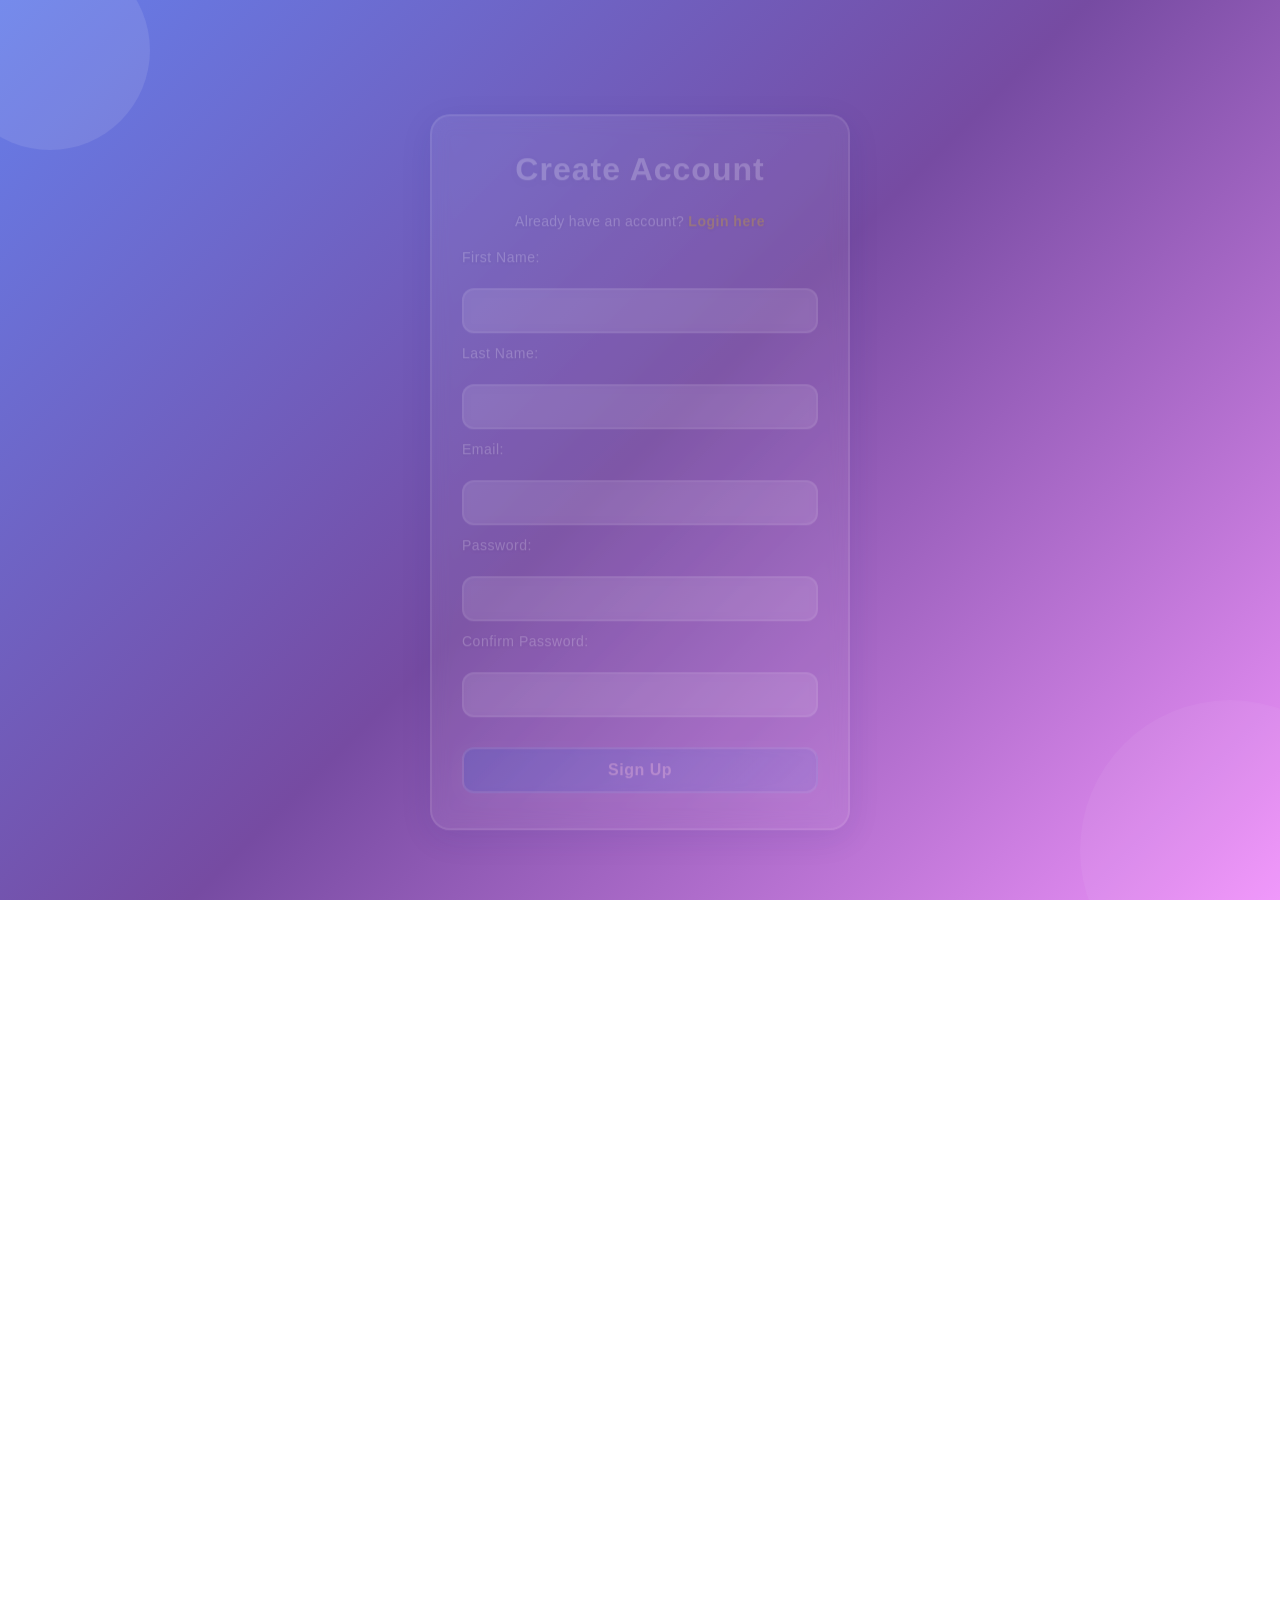
<file: index.html>
<!DOCTYPE html>
<html lang="en">
<head>
    <meta charset="UTF-8">
    <meta name="viewport" content="width=device-width, initial-scale=1.0">
    <title>Redirecting...</title>
    <script>
        window.addEventListener('load', function() {
            window.location.href = 'SRSV/index.html';
        });
    </script>
</head>
<body>
    <p>Redirecting</p>
</body>
</html>
</file>
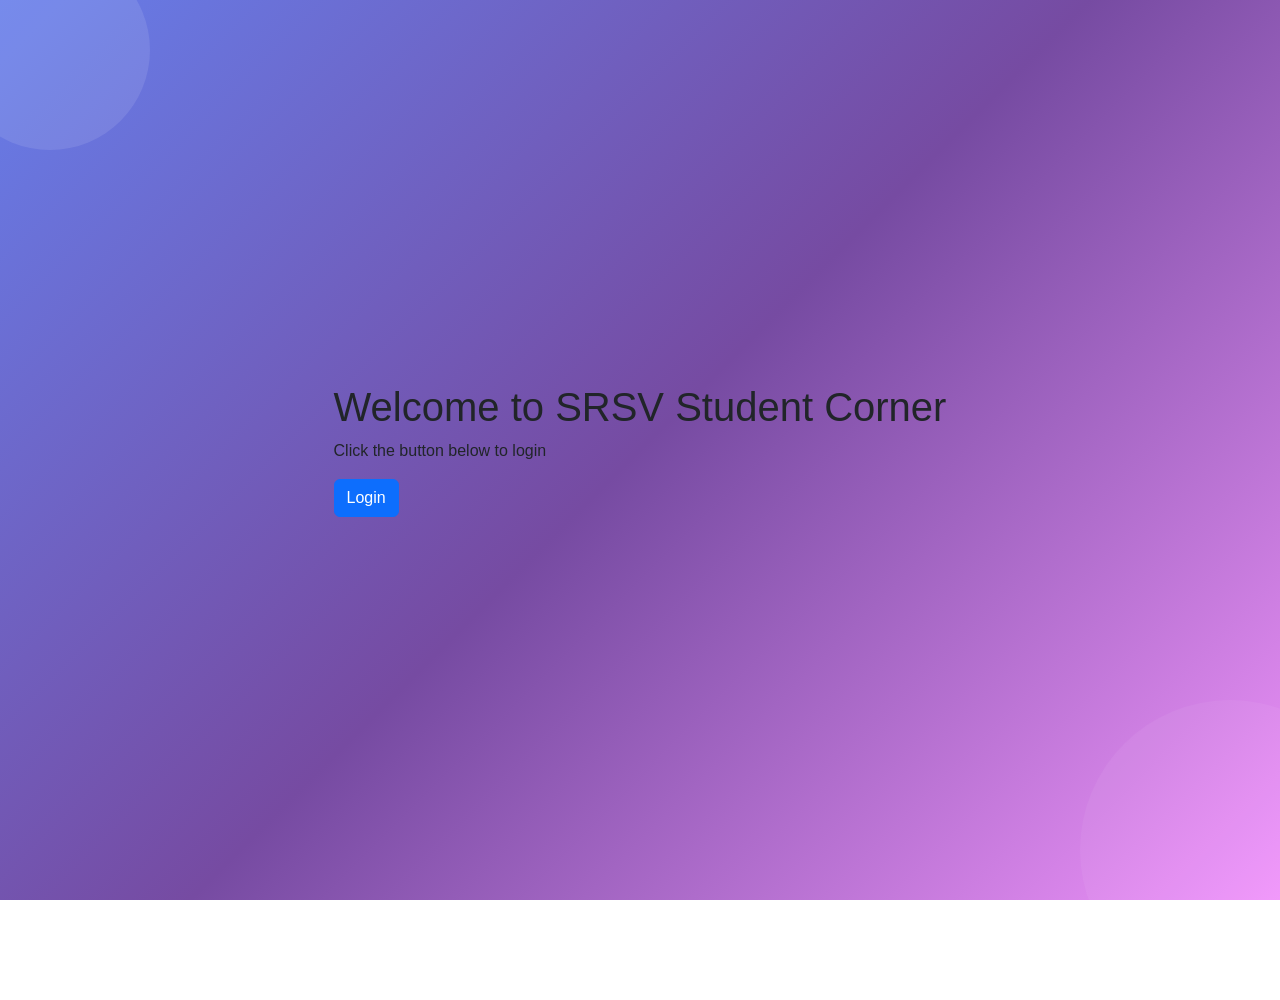
<file: login/index.html>
<!DOCTYPE html>
<html lang="en">
<head>
    <meta charset="UTF-8" />
    <meta name="viewport" content="width=device-width, initial-scale=1.0" />
    <title>SRSV Student Corner</title>
    <link href="https://cdn.jsdelivr.net/npm/bootstrap@5.3.2/dist/css/bootstrap.min.css" rel="stylesheet"
        integrity="sha384-T3c6CoIi6uLrA9TneNEoa7RxnatzjcDSCmG1MXxSR1GAsXEV/Dwwykc2MPK8M2HN" crossorigin="anonymous" />
    <link rel="stylesheet" href="style.css" />
    <link rel="icon" type="logo/x-icon" href="srsv logo.jpeg">
</head>
<body>
   <div id="container">
    <h1>Welcome to SRSV Student Corner</h1>
    <p>Click the button below to login</p>
    <a href="../login/login.html"><button class="btn btn-primary">Login</button></a>
   </div> 
</body>
</html>
</file>
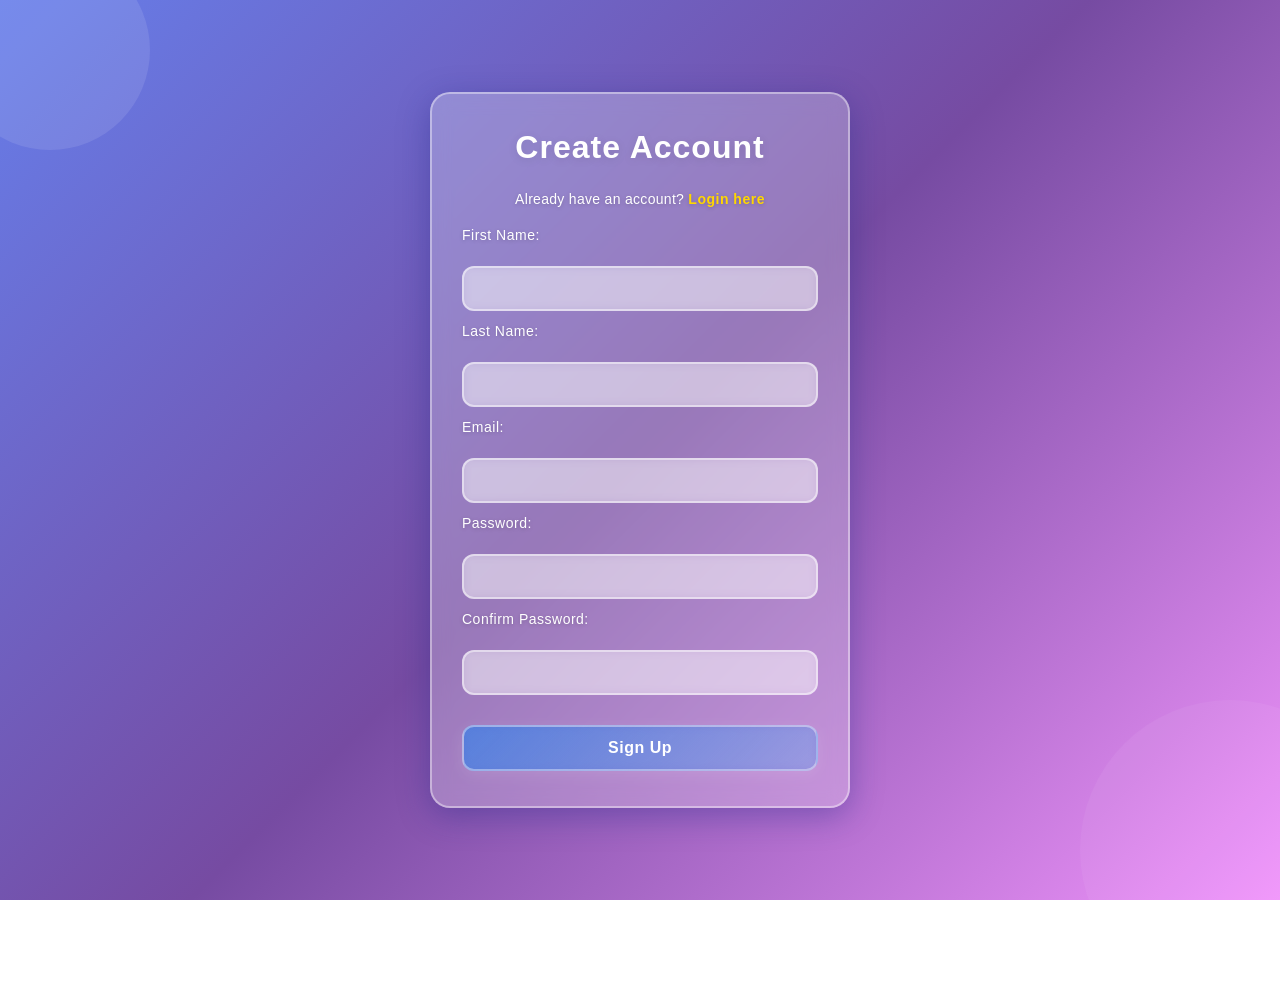
<file: SRSV/index.html>
<!DOCTYPE html>
<html lang="en">

<head>
    <meta charset="UTF-8" />
    <meta name="viewport" content="width=device-width, initial-scale=1.0" />
    <title>SRSV Student Corner</title>
    <link href="https://cdn.jsdelivr.net/npm/bootstrap@5.3.2/dist/css/bootstrap.min.css" rel="stylesheet"
        integrity="sha384-T3c6CoIi6uLrA9TneNEoa7RxnatzjcDSCmG1MXxSR1GAsXEV/Dwwykc2MPK8M2HN" crossorigin="anonymous" />
    <link rel="stylesheet" href="style.css" />
    <link rel="icon" type="logo/x-icon" href="srsv logo.jpeg">
</head>

<body>
    <div id="heading" class="py-4 bg-light shadow-sm text-center">
        <h2 class="fw-bold text-dark m-0">Sree RamKrishna Silpa Vidyapith Student Corner</h2>
    </div>

    <nav class="navbar navbar-expand-lg navbar-dark bg-dark sticky-top shadow">
        <div class="container-fluid">
            <a class="navbar-brand fw-bold" href="#">SRSV</a>
            <button class="navbar-toggler" type="button" data-bs-toggle="collapse"
                data-bs-target="#navbarSupportedContent">
                <span class="navbar-toggler-icon"></span>
            </button>
            <div class="collapse navbar-collapse" id="navbarSupportedContent">
                <ul class="navbar-nav me-auto mb-2 mb-lg-0">
                    <li class="nav-item">
                        <a class="nav-link active" href="#home">Home</a>
                    </li>
                    <li class="nav-item">
                        <a class="nav-link" href="#About">About Us</a>
                    </li>
                    <li class="nav-item dropdown">
                        <a class="nav-link dropdown-toggle" href="#" role="button" data-bs-toggle="dropdown">
                            Class Notes
                        </a>
                        <ul class="dropdown-menu shadow border-0">
                            <li><a class="dropdown-item" href="#PHARMACOLOGY">PHARMACOLOGY</a></li>
                            <li><a class="dropdown-item" href="#BIOCHEMISTRY">BIOCHEMISTRY</a></li>
                            <li><a class="dropdown-item" href="#HOSPITAL">HOSPITAL</a></li>
                        </ul>
                    </li>
                </ul>
            </div>
        </div>
    </nav>

    <div class="container my-5">
        <section id="home" class="custom-card mb-5">
            <div class="card-header-styled">General Notes</div>
            <div class="subject-box shadow-sm">
                <div class="p-4">
                    <p class="lead">Hello readers!</p>
                    <p>
                        Here you can get all the general notes provided by our teachers. These notes are not
                        related to any specific subject but they are important for our studies. I will post
                        every pdf given in our group which contain general notes. I made this website so that
                        everyone can read any study material anywhere without downloading it.
                    </p>
                </div>
                <div class="d-flex flex-wrap gap-2">
                    <button class="modalbtn" onclick="openModal('modal0')">Shedule Wise Definition</button>
                </div>
            </div>
        </section>

        <section id="About" class="custom-card mb-5">
            <div class="card-header-styled">About Us</div>
            <div class="p-4">
                <p class="lead">Hello readers!</p>
                <p>
                    I am <b>Ujjal Debnath</b> a student of second year D.pharm <b>Batch: 2022-2024</b> at
                    SRSV. Welcome to my website and I hope you all enjoy reading the
                    study materials provided by our college. Remember this is a
                    website only for the students here I will post every pdf given in
                    our group which contain study materials (including all the
                    practicals). I made this website so that everyone can read any
                    study material anywhere without downloading it.
                </p>
            </div>
        </section>

        <section id="classnotes" class="custom-card">
            <div class="card-header-styled">Class Notes</div>
            <div class="p-4">
                <p class="mb-4 text-muted">Here you can get all the class notes provided by every teacher.</p>

                <div class="row g-4">
                    <div class="col-12" id="PHARMACOLOGY">
                        <div class="subject-box shadow-sm">
                            <h4 class="mb-3 text-uppercase">Pharmacology</h4>
                            <div class="d-flex flex-wrap gap-2">
                                <button class="modalbtn" onclick="openModal('modal3')">Analgesics, Anti-Pyretics &
                                    Anti-Inflamatory</button>
                                <button class="modalbtn" onclick="openModal('modal4')">Antipsychotic</button>
                                <button class="modalbtn" onclick="openModal('modal5')">Cardiovascular System</button>
                                <button class="modalbtn" onclick="openModal('modal6')">Hypoglycemia
                                    (Anti-Diabetes)</button>
                                <button class="modalbtn" onclick="openModal('modal7')">Sedatives & Hypnotics</button>
                                <button class="modalbtn" onclick="openModal('modal8')">Malaria</button>
                                <button class="modalbtn" onclick="openModal('modal9')">GI Tract</button>
                                <button class="modalbtn" onclick="openModal('modal10')">General Anaesthetics</button>
                                <button class="modalbtn" onclick="openModal('modal11')">Baro Receptor Reflex
                                    System</button>
                                <button class="modalbtn" onclick="openModal('modal12')">Respiratory</button>
                                <button class="modalbtn" onclick="openModal('modal13')">Epilepsy & Anti-Epileptic
                                    Drugs</button>
                                <button class="modalbtn" onclick="openModal('modal14')">Local Anaesthetics</button>
                            </div>
                        </div>
                    </div>

                    <div class="col-12" id="BIOCHEMISTRY">
                        <div class="subject-box shadow-sm">
                            <h4 class="mb-3 text-uppercase">Biochemistry</h4>
                            <div class="d-flex flex-wrap gap-2">
                                <button class="modalbtn" onclick="openModal('modal100')">Protein Lecture</button>
                                <button class="modalbtn" onclick="openModal('modal101')">Lipids Lecture</button>
                            </div>
                        </div>
                    </div>

                    <div class="col-12" id="HOSPITAL">
                        <div class="subject-box shadow-sm">
                            <h4 class="mb-3 text-uppercase">Hospital and Clinical Pharmacy</h4>
                            <div class="d-flex flex-wrap gap-2">
                                <button class="modalbtn" onclick="openModal('modal200')">Cold Chain</button>
                                <button class="modalbtn" onclick="openModal('modal201')">National Quality Assurance
                                    Standards 2020</button>
                            </div>
                        </div>
                    </div>
                </div>
            </div>
        </section>
    </div>

    <div id="modal0" class="modal-overlay">
        <div class="modal-container">
            <div class="modal-header-bar">
                <h5 class="modal-title-text">Shedule Wise Definition</h5>
                <button class="close-x-btn" onclick="closeModal('modal0')">&times;</button>
            </div>
            <div class="modal-body-content">
                <iframe class="responsive-iframe"
                    src="https://drive.google.com/file/d/1dEiz-GZF4Y914vMbcOkjUgqUU5esd9yp/preview"
                    allow="autoplay"></iframe>
            </div>
            <div class="modal-footer-bar">
                <button class="btn-secondary-close" onclick="closeModal('modal0')">Close Viewer</button>
            </div>
        </div>
    </div>

    <div id="modal3" class="modal-overlay">
        <div class="modal-container">
            <div class="modal-header-bar">
                <h5 class="modal-title-text">ANALGESICS, ANTI-PYRETICS & ANTI-INFLAMATORY</h5>
                <button class="close-x-btn" onclick="closeModal('modal3')">&times;</button>
            </div>
            <div class="modal-body-content">
                <iframe class="responsive-iframe"
                    src="https://drive.google.com/file/d/1j7PFAkiIy-j7lV4VYEK6XpdvzKXVVH9i/preview"
                    allow="autoplay"></iframe>
            </div>
            <div class="modal-footer-bar">
                <button class="btn-secondary-close" onclick="closeModal('modal3')">Close Viewer</button>
            </div>
        </div>
    </div>

    <div id="modal4" class="modal-overlay">
        <div class="modal-container">
            <div class="modal-header-bar">
                <h5 class="modal-title-text">Antipsychotic</h5>
                <button class="close-x-btn" onclick="closeModal('modal4')">&times;</button>
            </div>
            <div class="modal-body-content">
                <iframe class="responsive-iframe"
                    src="https://drive.google.com/file/d/1NHrm7g-JRKfMu1BaKhiIQhvKNbDjoB_X/preview"
                    allow="autoplay"></iframe>
            </div>
            <div class="modal-footer-bar">
                <button class="btn-secondary-close" onclick="closeModal('modal4')">Close Viewer</button>
            </div>
        </div>
    </div>

    <div id="modal5" class="modal-overlay">
        <div class="modal-container">
            <div class="modal-header-bar">
                <h5 class="modal-title-text">Drugs acting on cardiovascular system</h5>
                <button class="close-x-btn" onclick="closeModal('modal5')">&times;</button>
            </div>
            <div class="modal-body-content">
                <iframe class="responsive-iframe"
                    src="https://drive.google.com/file/d/1B9nm0u-B3wZ-NWs1_eptNERFrdjK3zQu/preview"
                    allow="autoplay"></iframe>
            </div>
            <div class="modal-footer-bar">
                <button class="btn-secondary-close" onclick="closeModal('modal5')">Close Viewer</button>
            </div>
        </div>
    </div>

    <div id="modal6" class="modal-overlay">
        <div class="modal-container">
            <div class="modal-header-bar">
                <h5 class="modal-title-text">Hypoglycemia(Anti-Diabetes)</h5>
                <button class="close-x-btn" onclick="closeModal('modal6')">&times;</button>
            </div>
            <div class="modal-body-content">
                <iframe class="responsive-iframe"
                    src="https://drive.google.com/file/d/1MqOwuRZk--MUTan9kGcmbVWlIJRVKcFh/preview"
                    allow="autoplay"></iframe>
            </div>
            <div class="modal-footer-bar">
                <button class="btn-secondary-close" onclick="closeModal('modal6')">Close Viewer</button>
            </div>
        </div>
    </div>

    <div id="modal7" class="modal-overlay">
        <div class="modal-container">
            <div class="modal-header-bar">
                <h5 class="modal-title-text">SEDATIVES & HYPNOTICS</h5>
                <button class="close-x-btn" onclick="closeModal('modal7')">&times;</button>
            </div>
            <div class="modal-body-content">
                <iframe class="responsive-iframe"
                    src="https://drive.google.com/file/d/1z_ONnptlsbAkngUBzZLQExOyvqNP5PcE/preview"
                    allow="autoplay"></iframe>
            </div>
            <div class="modal-footer-bar">
                <button class="btn-secondary-close" onclick="closeModal('modal7')">Close Viewer</button>
            </div>
        </div>
    </div>

    <div id="modal8" class="modal-overlay">
        <div class="modal-container">
            <div class="modal-header-bar">
                <h5 class="modal-title-text">Malaria</h5>
                <button class="close-x-btn" onclick="closeModal('modal8')">&times;</button>
            </div>
            <div class="modal-body-content">
                <iframe class="responsive-iframe"
                    src="https://drive.google.com/file/d/1B4avTCs2zOjcLQDZFWj3ynC5_3owm5GV/preview"
                    allow="autoplay"></iframe>
            </div>
            <div class="modal-footer-bar">
                <button class="btn-secondary-close" onclick="closeModal('modal8')">Close Viewer</button>
            </div>
        </div>
    </div>

    <div id="modal9" class="modal-overlay">
        <div class="modal-container">
            <div class="modal-header-bar">
                <h5 class="modal-title-text">Drugs Acting On GI Tract</h5>
                <button class="close-x-btn" onclick="closeModal('modal9')">&times;</button>
            </div>
            <div class="modal-body-content">
                <iframe class="responsive-iframe"
                    src="https://drive.google.com/file/d/1Y5lHj4Ap7f5FmASll9DBfv3xBqqd2XEy/preview"
                    allow="autoplay"></iframe>
            </div>
            <div class="modal-footer-bar">
                <button class="btn-secondary-close" onclick="closeModal('modal9')">Close Viewer</button>
            </div>
        </div>
    </div>

    <div id="modal10" class="modal-overlay">
        <div class="modal-container">
            <div class="modal-header-bar">
                <h5 class="modal-title-text">GENERAL ANAESTHETICS</h5>
                <button class="close-x-btn" onclick="closeModal('modal10')">&times;</button>
            </div>
            <div class="modal-body-content">
                <iframe class="responsive-iframe"
                    src="https://drive.google.com/file/d/1BdJUS1206ncmmxfxP0wzhQQgVwzxiIue/preview"
                    allow="autoplay"></iframe>
            </div>
            <div class="modal-footer-bar">
                <button class="btn-secondary-close" onclick="closeModal('modal10')">Close Viewer</button>
            </div>
        </div>
    </div>

    <div id="modal11" class="modal-overlay">
        <div class="modal-container">
            <div class="modal-header-bar">
                <h5 class="modal-title-text">baro receptor reflex system</h5>
                <button class="close-x-btn" onclick="closeModal('modal11')">&times;</button>
            </div>
            <div class="modal-body-content">
                <iframe class="responsive-iframe"
                    src="https://drive.google.com/file/d/1zdhnCH9JTe5oKPa6Oe_fcvHQqPuDFqZe/preview"
                    allow="autoplay"></iframe>
            </div>
            <div class="modal-footer-bar">
                <button class="btn-secondary-close" onclick="closeModal('modal11')">Close Viewer</button>
            </div>
        </div>
    </div>

    <div id="modal12" class="modal-overlay">
        <div class="modal-container">
            <div class="modal-header-bar">
                <h5 class="modal-title-text">Drugs used in respiratory</h5>
                <button class="close-x-btn" onclick="closeModal('modal12')">&times;</button>
            </div>
            <div class="modal-body-content">
                <iframe class="responsive-iframe"
                    src="https://drive.google.com/file/d/1rS4z0BvwACwEM4y2PpkaI9q3e_LNB-uq/preview"
                    allow="autoplay"></iframe>
            </div>
            <div class="modal-footer-bar">
                <button class="btn-secondary-close" onclick="closeModal('modal12')">Close Viewer</button>
            </div>
        </div>
    </div>

    <div id="modal13" class="modal-overlay">
        <div class="modal-container">
            <div class="modal-header-bar">
                <h5 class="modal-title-text">EPILEPSY & ANTI-EPILEPTIC DRUGS</h5>
                <button class="close-x-btn" onclick="closeModal('modal13')">&times;</button>
            </div>
            <div class="modal-body-content">
                <iframe class="responsive-iframe"
                    src="https://drive.google.com/file/d/1zd30OZhU25skeWWd49H_yH0KqCLDFwll/preview"
                    allow="autoplay"></iframe>
            </div>
            <div class="modal-footer-bar">
                <button class="btn-secondary-close" onclick="closeModal('modal13')">Close Viewer</button>
            </div>
        </div>
    </div>

    <div id="modal14" class="modal-overlay">
        <div class="modal-container">
            <div class="modal-header-bar">
                <h5 class="modal-title-text">LOCAL ANAESTHETICS</h5>
                <button class="close-x-btn" onclick="closeModal('modal14')">&times;</button>
            </div>
            <div class="modal-body-content">
                <iframe class="responsive-iframe"
                    src="https://drive.google.com/file/d/1QQT2ARd-oBFshKHhG4V6vygric2hX_3l/preview"
                    allow="autoplay"></iframe>
            </div>
            <div class="modal-footer-bar">
                <button class="btn-secondary-close" onclick="closeModal('modal14')">Close Viewer</button>
            </div>
        </div>
    </div>

    <div id="modal100" class="modal-overlay">
        <div class="modal-container">
            <div class="modal-header-bar">
                <h5 class="modal-title-text">Protein Lecture</h5>
                <button class="close-x-btn" onclick="closeModal('modal100')">&times;</button>
            </div>
            <div class="modal-body-content">
                <iframe class="responsive-iframe"
                    src="https://drive.google.com/file/d/1piipYYc7kW_ts64g3By0_egHf9ak6fmp/preview"
                    allow="autoplay"></iframe>
            </div>
            <div class="modal-footer-bar">
                <button class="btn-secondary-close" onclick="closeModal('modal100')">Close Viewer</button>
            </div>
        </div>
    </div>

    <div id="modal101" class="modal-overlay">
        <div class="modal-container">
            <div class="modal-header-bar">
                <h5 class="modal-title-text">Lipids lecture</h5>
                <button class="close-x-btn" onclick="closeModal('modal101')">&times;</button>
            </div>
            <div class="modal-body-content">
                <iframe class="responsive-iframe"
                    src="https://drive.google.com/file/d/1P23cLUpSO_hPghZz0OG2oL5ZpBTbHmnm/preview"
                    allow="autoplay"></iframe>
            </div>
            <div class="modal-footer-bar">
                <button class="btn-secondary-close" onclick="closeModal('modal101')">Close Viewer</button>
            </div>
        </div>
    </div>

    <div id="modal200" class="modal-overlay">
        <div class="modal-container">
            <div class="modal-header-bar">
                <h5 class="modal-title-text">COLD CHAIN</h5>
                <button class="close-x-btn" onclick="closeModal('modal200')">&times;</button>
            </div>
            <div class="modal-body-content">
                <iframe class="responsive-iframe"
                    src="https://drive.google.com/file/d/1a2rWvmILu7iCK_whPUxh1tE7elUINla5/preview"
                    allow="autoplay"></iframe>
            </div>
            <div class="modal-footer-bar">
                <button class="btn-secondary-close" onclick="closeModal('modal200')">Close Viewer</button>
            </div>
        </div>
    </div>

    <div id="modal201" class="modal-overlay">
        <div class="modal-container">
            <div class="modal-header-bar">
                <h5 class="modal-title-text">National Quality Assurance Standards 2020</h5>
                <button class="close-x-btn" onclick="closeModal('modal201')">&times;</button>
            </div>
            <div class="modal-body-content">
                <iframe class="responsive-iframe"
                    src="https://drive.google.com/file/d/1OBxFE94fzUc3Lbj2cj14JJ5uothU0TXt/preview"
                    allow="autoplay"></iframe>
            </div>
            <div class="modal-footer-bar">
                <button class="btn-secondary-close" onclick="closeModal('modal201')">Close Viewer</button>
            </div>
        </div>
    </div>

    <script src="https://cdn.jsdelivr.net/npm/bootstrap@5.3.2/dist/js/bootstrap.bundle.min.js"
        integrity="sha384-C6RzsynM9kWDrMNeT87bh95OGNyZPhcTNXj1NW7RuBCsyN/o0jlpcV8Qyq46cDfL"
        crossorigin="anonymous"></script>
    <script src="script.js"></script>
</body>

</html>
</file>
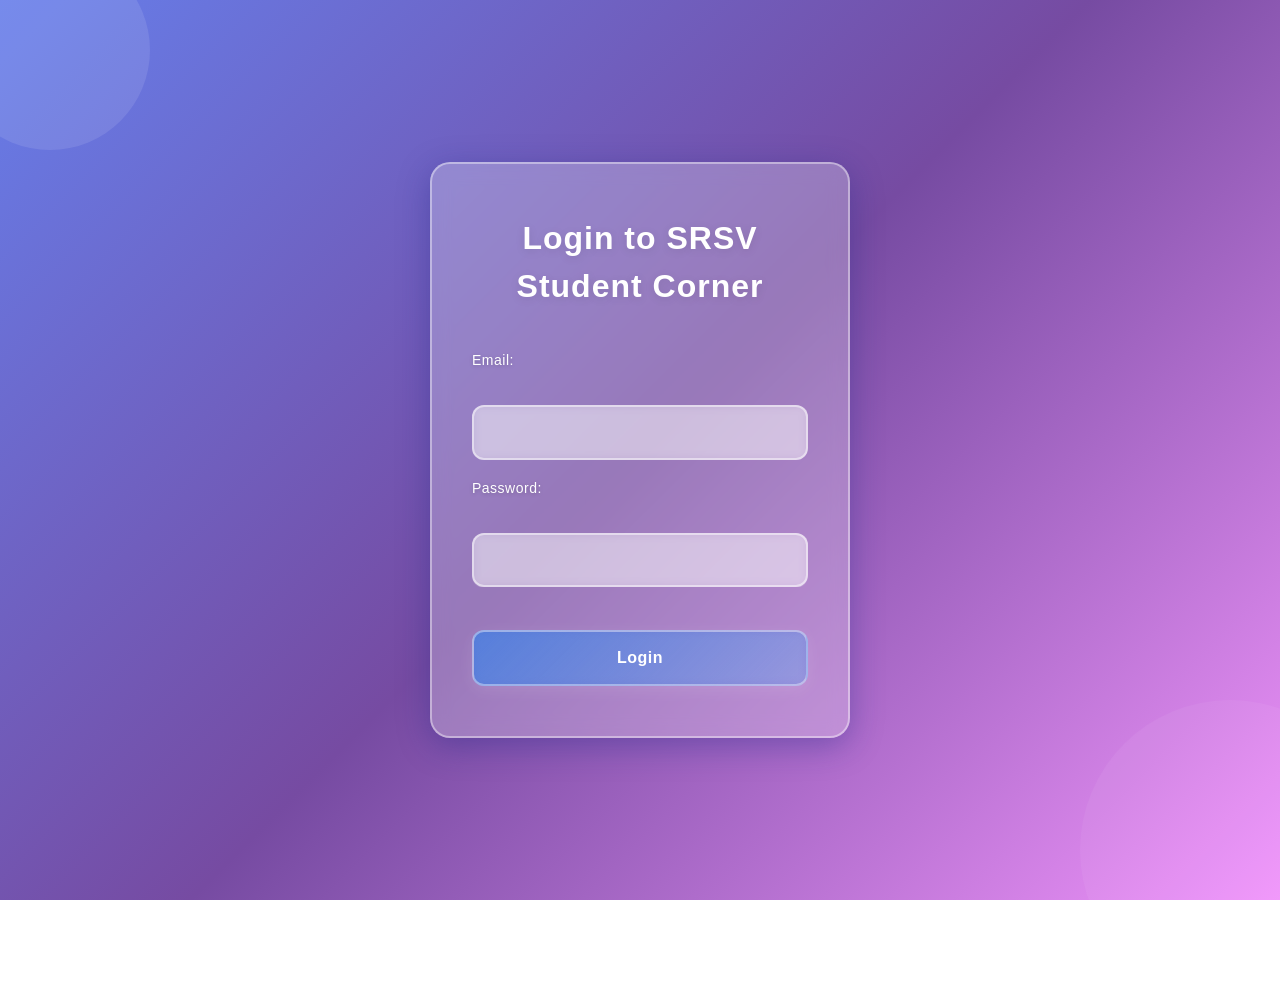
<file: login/login.html>
<!DOCTYPE html>
<html lang="en">

<head>
    <meta charset="UTF-8">
    <meta http-equiv="X-UA-Compatible" content="IE=edge">
    <link href="https://cdn.jsdelivr.net/npm/bootstrap@5.3.2/dist/css/bootstrap.min.css" rel="stylesheet"
        integrity="sha384-T3c6CoIi6uLrA9TneNEoa7RxnatzjcDSCmG1MXxSR1GAsXEV/Dwwykc2MPK8M2HN" crossorigin="anonymous" />
    <meta name="viewport" content="width=device-width, initial-scale=1.0">
    <title>SRSV LOGIN</title>
    <link rel="stylesheet" href="login.css" />
    <link rel="icon" type="logo/x-icon" href="srsv logo.jpeg">
</head>

<body>
    <form id="form">
        <label for="email" class="form-label">Email:</label>
        <br />
        <input type="text" id="email" required />
        <br />
        <label for="password" class="form-label">Password:</label>
        <br />
        <input type="password" id="password" required maxlength="8" />
        <br />
        <button type="button" id="login">Login</button>
    </form>
    <p id="error"></p>
    <p id="success"></p>
    <script src="login.js"></script>
</body>

</html>
</file>
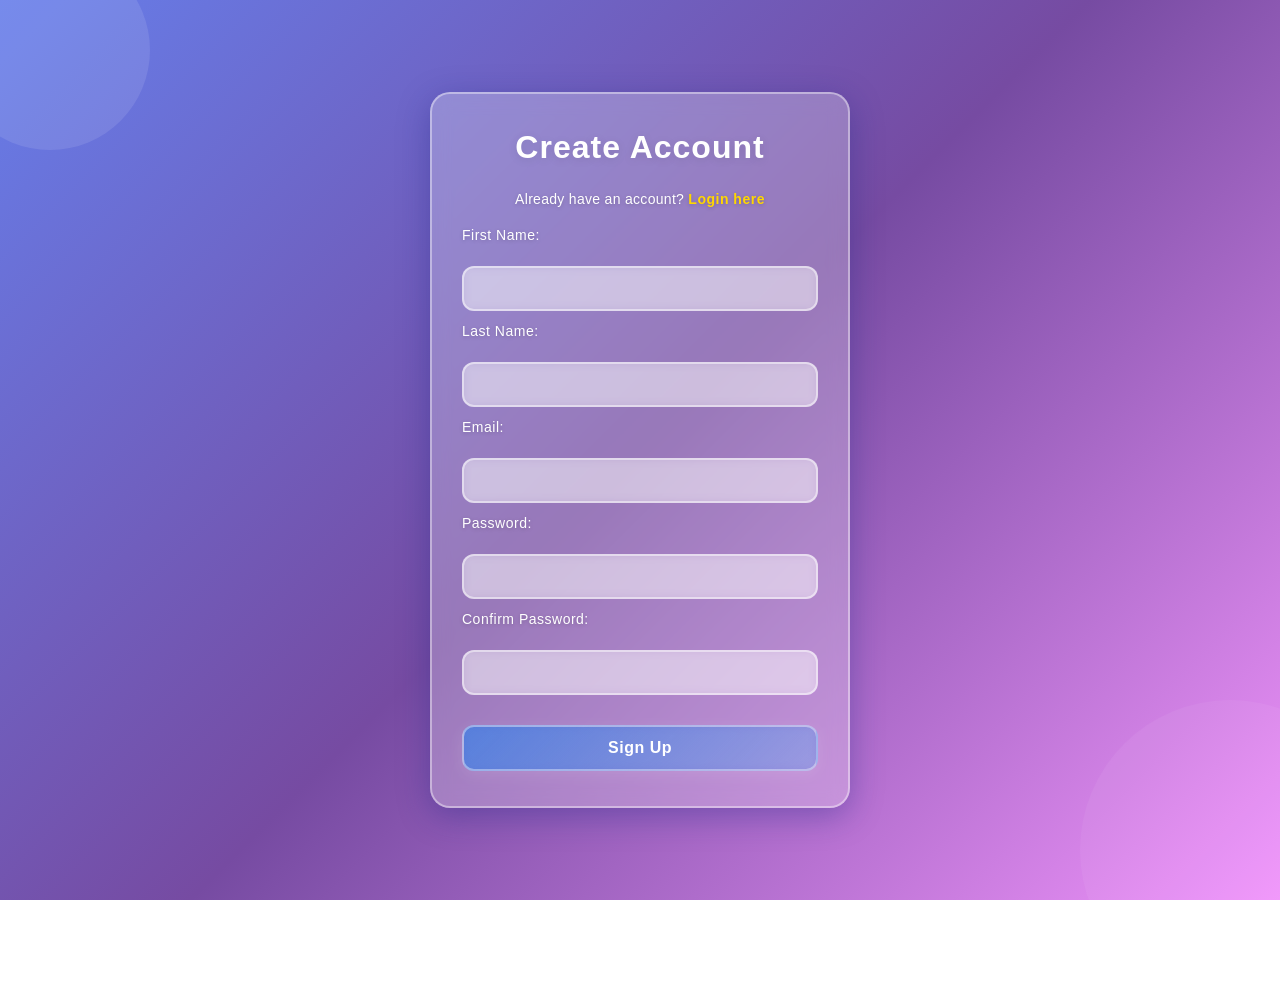
<file: login/signup.html>
<!DOCTYPE html>
<html lang="en">

<head>
    <meta charset="UTF-8">
    <meta http-equiv="X-UA-Compatible" content="IE=edge">
    <meta name="viewport" content="width=device-width, initial-scale=1.0">
    <title>Sign Up</title>
    <link rel="stylesheet" href="style.css" />
    <link rel="icon" type="logo/x-icon" href="srsv logo.jpeg">
</head>

<body>
    <form id="form">
        <p id="login">Already have an account? <a href="login.html">Login here</a></p>
        <label for="fname" class="form-label">First Name:</label>
        <br />
        <input type="text" id="fname" required />
        <br />
        <label for="lname" class="form-label">Last Name:</label>
        <br />
        <input type="text" id="lname" required />
        <br />
        <label for="email" class="form-label">Email:</label>
        <br />
        <input type="text" id="email" required />
        <br />
        <label for="password" class="form-label">Password:</label>
        <br />
        <input type="password" id="password" required maxlength="8" />
        <br />
        <label for="confirmPassword" class="form-label">Confirm Password:</label>
        <br />
        <input type="password" id="confirmPassword" required maxlength="8" />
        <br />
        <button type="button" id="signup">Sign Up</button>
    </form>
    <p id="error"></p>
    <p id="success"></p>
    <script src="script.js"></script>
</body>

</html>
</file>
<file: login/style.css>
/* ======================================
   GLOBAL STYLES AND RESET
   ====================================== */

/* Reset all default margins, padding, and apply border-box sizing */
* {
    margin: 0;
    padding: 0;
    box-sizing: border-box;
}

/* ======================================
   BODY - Background and Layout
   ====================================== */

/* Main background with gradient colors and flexbox centering */
body {
    width: 100%;
    min-height: 100vh;
    /* Gradient: blue → purple → pink (135deg angle) */
    background: linear-gradient(135deg, #667eea 0%, #764ba2 50%, #f093fb 100%);
    /* Keep background fixed when scrolling */
    background-attachment: fixed;
    /* Center all content using flexbox */
    display: flex;
    justify-content: center;
    align-items: center;
    /* Modern font family for better readability */
    font-family: 'Segoe UI', Tahoma, Geneva, Verdana, sans-serif;
    position: relative;
    overflow: hidden;
}

/* ======================================
   ANIMATED BACKGROUND ELEMENTS
   ====================================== */

/* Large floating circle - upper left corner */
body::before {
    content: '';
    position: absolute;
    width: 200px;
    height: 200px;
    /* Semi-transparent white circle - glassmorphism effect */
    background: rgba(255, 255, 255, 0.1);
    border-radius: 50%;
    top: -50px;
    left: -50px;
    /* Apply floating animation - loops infinitely */
    animation: float 6s ease-in-out infinite;
}

/* Larger floating circle - lower right corner */
body::after {
    content: '';
    position: absolute;
    width: 300px;
    height: 300px;
    /* Subtler transparency for background depth */
    background: rgba(255, 255, 255, 0.05);
    border-radius: 50%;
    bottom: -100px;
    right: -100px;
    /* Animation with reverse direction for variety */
    animation: float 8s ease-in-out infinite reverse;
}

/* Floating animation - moves elements up and down smoothly */
@keyframes float {
    0%, 100% {
        transform: translateY(0px);
    }
    50% {
        /* Elements move 30px up at midpoint */
        transform: translateY(30px);
    }
}

/* ======================================
   FORM CONTAINER - Glassmorphism Main Card
   ====================================== */

/* Main signup form with glassmorphic frosted glass effect */
#form {
    /* Semi-transparent white background with blur effect */
    background: rgba(255, 255, 255, 0.15);
    /* Blur effect creates the "frosted glass" appearance */
    backdrop-filter: blur(10px);
    /* Subtle white border to enhance glass-like effect */
    border: 2px solid rgba(255, 255, 255, 0.2);
    border-radius: 20px;
    padding: 35px 30px;
    width: 100%;
    max-width: 420px;
    /* Shadow creates depth and separation from background */
    box-shadow: 0 8px 32px rgba(31, 38, 135, 0.37);
    /* Smooth entrance animation */
    animation: slideUp 0.6s ease-out;
    position: relative;
    z-index: 10;
}

/* Add form title using ::before pseudo-element */
#form::before {
    content: 'Create Account';
    display: block;
    text-align: center;
    font-size: 32px;
    font-weight: bold;
    color: #fff;
    margin-bottom: 25px;
    /* Add subtle shadow to make text stand out */
    text-shadow: 0 2px 10px rgba(0, 0, 0, 0.1);
    letter-spacing: 1px;
}

/* Slide-up entrance animation - elements appear from below */
@keyframes slideUp {
    from {
        opacity: 0;
        /* Start 30px below final position */
        transform: translateY(30px);
    }
    to {
        opacity: 1;
        /* Settle into place */
        transform: translateY(0);
    }
}

/* ======================================
   LOGIN LINK SECTION - Enhanced Styling
   ====================================== */

/* Login paragraph styling - positioned at top of form */
#login {
    text-align: center;
    color: #ffffff;
    font-size: 14px;
    font-weight: 500;
    margin-bottom: 20px;
    letter-spacing: 0.3px;
    /* Add subtle text shadow for better visibility */
    text-shadow: 0 1px 4px rgba(0, 0, 0, 0.2);
    transition: all 0.3s ease;
}

/* Link styling within login paragraph */
#login a {
    color: #ffd700;
    text-decoration: none;
    font-weight: 600;
    position: relative;
    transition: all 0.3s ease;
    padding-bottom: 2px;
    letter-spacing: 0.5px;
}

/* Underline effect for link - hidden by default */
#login a::after {
    content: '';
    position: absolute;
    bottom: 0;
    left: 0;
    width: 0;
    height: 2px;
    background: linear-gradient(90deg, #ffd700, #ffed4e);
    transition: width 0.3s ease;
}

/* Link hover state - show underline and glow */
#login a:hover {
    color: #ffed4e;
    text-shadow: 0 0 8px rgba(255, 215, 0, 0.5);
}

/* Link hover - animate underline */
#login a:hover::after {
    width: 100%;
}

/* Link active state - slight color change */
#login a:active {
    color: #ffd700;
    transform: scale(0.98);
}

/* ======================================
   FORM LABELS - Enhanced Styling with Class
   ====================================== */

/* Label styling using form-label class */
.form-label {
    /* Display as block to take full width and create spacing */
    display: block;
    /* Add margin below the label for spacing before input */
    margin-bottom: 5px;
    /* Position label relative for potential pseudo-element positioning */
    position: relative;
    /* White text color for contrast against gradient background */
    color: #ffffff;
    /* Medium font weight for better readability */
    font-weight: 500;
    /* Slightly larger font size than placeholder text */
    font-size: 14px;
    /* Add subtle text shadow for better visibility */
    text-shadow: 0 1px 4px rgba(0, 0, 0, 0.2);
    /* Tracking for letter spacing - enhances aesthetics */
    letter-spacing: 0.5px;
    /* Smooth transition for any hover effects */
    transition: all 0.3s ease;
}

/* Label hover effect - slight opacity change */
.form-label:hover {
    /* Subtle glow effect on hover */
    text-shadow: 0 2px 8px rgba(255, 255, 255, 0.3);
    /* Slight color enhancement */
    color: #fff;
}

/* ======================================
   INPUT FIELDS - All Form Inputs
   ====================================== */

/* Base styling for all input fields (fname, lname, email, password, confirmPassword) */
#fname,
#lname,
#email,
#password,
#confirmPassword {
    width: 100%;
    padding: 12px 14px;
    margin-bottom: 12px;
    /* Semi-transparent background with slight white tint */
    background: rgba(255, 255, 255, 0.2);
    /* Subtle border that complements the container */
    border: 2px solid rgba(255, 255, 255, 0.3);
    border-radius: 12px;
    font-size: 15px;
    color: #fff;
    /* Blur effect applied to inputs as well */
    backdrop-filter: blur(5px);
    /* Smooth transitions for all interactions */
    transition: all 0.3s ease;
    outline: none;
}

/* Placeholder text - slightly transparent white */
#fname::placeholder,
#lname::placeholder,
#email::placeholder,
#password::placeholder,
#confirmPassword::placeholder {
    color: rgba(255, 255, 255, 0.7);
}

/* ======================================
   INPUT HOVER STATE - Interaction Feedback
   ====================================== */

/* Hover state - slightly more opaque and lifted */
#fname:hover,
#lname:hover,
#email:hover,
#password:hover,
#confirmPassword:hover {
    /* Increase transparency on hover */
    background: rgba(255, 255, 255, 0.25);
    /* Brighten border on hover */
    border-color: rgba(255, 255, 255, 0.4);
    /* Subtle glow effect */
    box-shadow: 0 4px 15px rgba(255, 255, 255, 0.1);
}

/* ======================================
   INPUT FOCUS STATE - Active Interaction
   ====================================== */

/* Focus state - when user clicks on input */
#fname:focus,
#lname:focus,
#email:focus,
#password:focus,
#confirmPassword:focus {
    /* More opaque when focused */
    background: rgba(255, 255, 255, 0.3);
    /* Brightest border when focused */
    border-color: rgba(255, 255, 255, 0.5);
    /* Stronger glow effect */
    box-shadow: 0 8px 25px rgba(255, 255, 255, 0.15);
    /* Slight lift effect for depth */
    transform: translateY(-2px);
}

/* ======================================
   SIGNUP BUTTON - Enhanced Glassmorphism
   ====================================== */

/* Main button styling with gradient and glass effect */
#signup {
    width: 100%;
    padding: 12px 14px;
    margin-top: 18px;
    /* Gradient background - lighter to darker left to right */
    background: linear-gradient(135deg, rgba(58, 119, 224, 0.766) 0%, rgba(58, 119, 224, 0.351) 100%);
    /* Semi-transparent border */
    border: 2px solid rgba(255, 255, 255, 0.4);
    border-radius: 12px;
    color: #fff;
    font-size: 16px;
    font-weight: 600;
    cursor: pointer;
    /* Blur effect for glass appearance */
    backdrop-filter: blur(5px);
    /* Smooth animation for all changes */
    transition: all 0.3s ease;
    letter-spacing: 0.5px;
    /* Initial subtle shadow */
    box-shadow: 0 4px 15px rgba(255, 255, 255, 0.1);
}

/* ======================================
   BUTTON HOVER STATE - Enhanced Interaction
   ====================================== */

/* Hover effects - button becomes more prominent */
#signup:hover {
    /* Gradient becomes brighter */
    background: linear-gradient(135deg, rgba(29, 96, 212, 0.766) 0%, rgba(58, 119, 224, 0.559) 100%);
    /* Border becomes more visible */
    border-color: rgba(255, 255, 255, 0.6);
    /* Stronger shadow effect */
    box-shadow: 0 8px 25px rgba(255, 255, 255, 0.2);
    /* Lift effect - button appears to float up */
    transform: translateY(-2px);
}

/* ======================================
   BUTTON ACTIVE STATE - Click Feedback
   ====================================== */

/* Active state - when user clicks the button */
#signup:active {
    /* Return to normal position */
    transform: translateY(0);
    /* Reduce shadow for "pressed" effect */
    box-shadow: 0 4px 15px rgba(255, 255, 255, 0.1);
}

/* ======================================
   BUTTON DISABLED STATE - Inactive State
   ====================================== */

/* Disabled state - when form is processing */
#signup:disabled {
    /* Fade out to show disabled state */
    opacity: 0.6;
    /* Change cursor to indicate disabled */
    cursor: not-allowed;
}

/* ======================================
   ERROR MESSAGE - Alert Styling
   ====================================== */

/* Error message container styling */
#error {
    margin-top: 15px;
    text-align: center;
    /* Red/pink color for error indication */
    color: #ff6b9d;
    font-size: 14px;
    font-weight: 500;
    /* Shake animation draws attention to error */
    animation: shake 0.3s ease-in-out;
    /* Semi-transparent red background with glassmorphism */
    background: rgba(255, 107, 157, 0.15);
    padding: 12px;
    border-radius: 8px;
    /* Subtle red border */
    border: 1px solid rgba(255, 107, 157, 0.3);
    /* Apply blur for consistency */
    backdrop-filter: blur(5px);
    /* Hidden by default - shown with JS when error occurs */
    display: none;
    letter-spacing: 0.3px;
}

/* Show error message when it contains text */
#error:not(:empty) {
    display: block;
}

/* ======================================
   SHAKE ANIMATION - Error Feedback
   ====================================== */

/* Shake animation - rapid left-right movement */
@keyframes shake {
    0%, 100% {
        transform: translateX(0);
    }
    25% {
        /* Shake 5px to the left */
        transform: translateX(-5px);
    }
    75% {
        /* Shake 5px to the right */
        transform: translateX(5px);
    }
}

/* ======================================
   SUCCESS MESSAGE - Confirmation Styling
   ====================================== */

/* Success message container styling */
#success {
    margin-top: 15px;
    text-align: center;
    /* Green color indicates successful action */
    color: #4ade80;
    font-size: 14px;
    font-weight: 500;
    /* Slide-down animation shows success smoothly */
    animation: slideDown 0.4s ease-out;
    /* Semi-transparent green background with glassmorphism */
    background: rgba(74, 222, 128, 0.15);
    padding: 12px;
    border-radius: 8px;
    /* Subtle green border */
    border: 1px solid rgba(74, 222, 128, 0.3);
    /* Apply blur for consistency */
    backdrop-filter: blur(5px);
    /* Hidden by default - shown with JS when signup succeeds */
    display: none;
    letter-spacing: 0.3px;
}

/* Show success message when it contains text */
#success:not(:empty) {
    display: block;
}

/* ======================================
   SLIDE-DOWN ANIMATION - Success Feedback
   ====================================== */

/* Slide-down animation - elegant appearance from top */
@keyframes slideDown {
    from {
        opacity: 0;
        /* Start 10px above final position */
        transform: translateY(-10px);
    }
    to {
        opacity: 1;
        /* Settle into place */
        transform: translateY(0);
    }
}

/* ======================================
   RESPONSIVE DESIGN - Mobile Optimization
   ====================================== */

/* Tablet and mobile devices (max width 480px) */
@media (max-width: 480px) {
    /* Adjust form padding and margins for smaller screens */
    #form {
        padding: 40px 20px;
        margin: 20px;
        border-radius: 15px;
    }

    /* Make title smaller on mobile */
    #form::before {
        font-size: 24px;
        margin-bottom: 30px;
    }

    /* Reduce input and button font sizes and padding */
    #fname,
    #lname,
    #email,
    #password,
    #confirmPassword,
    #signup {
        font-size: 14px;
        padding: 12px 16px;
    }

    /* Adjust message font sizes */
    #error,
    #success {
        font-size: 13px;
        padding: 10px;
    }
}

/* ======================================
   ACCESSIBILITY - Light Mode Support
   ====================================== */

/* Adjustments for users who prefer light mode */
@media (prefers-color-scheme: light) {
    /* Increase transparency slightly for light mode visibility */
    #form {
        background: rgba(255, 255, 255, 0.25);
        border-color: rgba(255, 255, 255, 0.4);
    }

    /* Make input backgrounds more opaque in light mode */
    #fname,
    #lname,
    #email,
    #password,
    #confirmPassword {
        background: rgba(255, 255, 255, 0.35);
        border-color: rgba(255, 255, 255, 0.5);
        /* Darker text for better contrast */
        color: #333;
    }

    /* Darker placeholder text for light mode */
    #fname::placeholder,
    #lname::placeholder,
    #email::placeholder,
    #password::placeholder,
    #confirmPassword::placeholder {
        color: rgba(50, 50, 50, 0.5);
    }
}

/* ======================================
   END OF STYLESHEET
   ====================================== */
</file>
<file: SRSV/style.css>
:root {
    --primary-orange: #e67e22;
    --secondary-blue: #3498db;
    --glass-bg: rgba(255, 255, 255, 0.95);
}

body {
    background-color: #f8f9fa;
    font-family: 'Segoe UI', Tahoma, Geneva, Verdana, sans-serif;
    scroll-behavior: smooth;
}

#heading h2 {
    letter-spacing: 1px;
}

.custom-card {
    background: white;
    border-radius: 15px;
    overflow: hidden;
    box-shadow: 0 10px 30px rgba(0,0,0,0.1);
    border: none;
    transition: transform 0.3s ease;
}

.card-header-styled {
    background: linear-gradient(135deg, #e67e22, #d35400);
    color: white;
    padding: 20px;
    font-size: 1.5rem;
    font-weight: bold;
    text-align: center;
}

.subject-box {
    background: white;
    border-radius: 12px;
    padding: 20px;
    border-left: 5px solid var(--secondary-blue);
}

#PHARMACOLOGY .subject-box { border-color: #3498db; }
#BIOCHEMISTRY .subject-box { border-color: #2ecc71; }
#HOSPITAL .subject-box { border-color: #9b59b6; }
#home .subject-box { border-color: #e67e22; }

.modalbtn {
    background: #2c3e50;
    border: none;
    color: white;
    padding: 10px 20px;
    border-radius: 8px;
    font-size: 14px;
    transition: all 0.3s ease;
}

.modalbtn:hover {
    background: var(--primary-orange);
    transform: translateY(-2px);
    box-shadow: 0 5px 15px rgba(230, 126, 34, 0.3);
}

.modal-overlay {
    display: none;
    position: fixed;
    z-index: 2000;
    left: 0;
    top: 0;
    width: 100%;
    height: 100%;
    background-color: rgba(0, 0, 0, 0.85);
    backdrop-filter: blur(5px);
    overflow-y: auto;
}

.modal-container {
    position: relative;
    background-color: #fff;
    margin: 2% auto;
    padding: 0;
    border-radius: 12px;
    width: 90%;
    max-width: 1100px;
    box-shadow: 0 20px 40px rgba(0,0,0,0.4);
    animation: slideIn 0.3s ease-out;
}

.modal-header-bar {
    display: flex;
    justify-content: space-between;
    align-items: center;
    padding: 15px 25px;
    background: #f8f9fa;
    border-bottom: 1px solid #dee2e6;
    border-radius: 12px 12px 0 0;
}

.modal-title-text {
    margin: 0;
    font-weight: 600;
    color: #333;
}

.close-x-btn {
    background: none;
    border: none;
    font-size: 2rem;
    line-height: 1;
    color: #999;
    cursor: pointer;
    transition: color 0.2s;
}

.close-x-btn:hover {
    color: #dc3545;
}

.modal-body-content {
    position: relative;
    width: 100%;
    height: 75vh;
    background: #eee;
}

.responsive-iframe {
    width: 100%;
    height: 100%;
    border: none;
}

.modal-footer-bar {
    padding: 10px 25px;
    text-align: right;
    border-top: 1px solid #dee2e6;
}

.btn-secondary-close {
    background: #6c757d;
    color: white;
    border: none;
    padding: 8px 20px;
    border-radius: 5px;
    cursor: pointer;
}
.btn-secondary-close:hover {
    background: #5a6268;
}

@keyframes slideIn {
    from { transform: translateY(-50px); opacity: 0; }
    to { transform: translateY(0); opacity: 1; }
}

@media (max-width: 768px) {
    .container { padding: 15px; }
    .card-header-styled { font-size: 1.2rem; }
    .modalbtn { width: 100%; }
    .modal-container { width: 95%; margin: 5% auto; }
    .modal-body-content { height: 60vh; }
}
</file>
<file: login/login.css>
/* ======================================
   GLOBAL STYLES AND RESET
   ====================================== */

/* Reset all default margins, padding, and apply border-box sizing */
* {
    margin: 0;
    padding: 0;
    box-sizing: border-box;
}

/* ======================================
   BODY - Background and Layout
   ====================================== */

/* Main background with gradient colors and flexbox centering */
body {
    width: 100%;
    min-height: 100vh;
    /* Gradient: blue → purple → pink (135deg angle) */
    background: linear-gradient(135deg, #667eea 0%, #764ba2 50%, #f093fb 100%);
    /* Keep background fixed when scrolling */
    background-attachment: fixed;
    /* Center all content using flexbox */
    display: flex;
    justify-content: center;
    align-items: center;
    /* Modern font family for better readability */
    font-family: 'Segoe UI', Tahoma, Geneva, Verdana, sans-serif;
    position: relative;
    overflow: hidden;
}

/* ======================================
   ANIMATED BACKGROUND ELEMENTS
   ====================================== */

/* Large floating circle - upper left corner */
body::before {
    content: '';
    position: absolute;
    width: 200px;
    height: 200px;
    /* Semi-transparent white circle - glassmorphism effect */
    background: rgba(255, 255, 255, 0.1);
    border-radius: 50%;
    top: -50px;
    left: -50px;
    /* Apply floating animation - loops infinitely */
    animation: float 6s ease-in-out infinite;
}

/* Larger floating circle - lower right corner */
body::after {
    content: '';
    position: absolute;
    width: 300px;
    height: 300px;
    /* Subtler transparency for background depth */
    background: rgba(255, 255, 255, 0.05);
    border-radius: 50%;
    bottom: -100px;
    right: -100px;
    /* Animation with reverse direction for variety */
    animation: float 8s ease-in-out infinite reverse;
}

/* Floating animation - moves elements up and down smoothly */
@keyframes float {
    0%, 100% {
        transform: translateY(0px);
    }
    50% {
        /* Elements move 30px up at midpoint */
        transform: translateY(30px);
    }
}

/* ======================================
   FORM CONTAINER - Glassmorphism Main Card
   ====================================== */

/* Main login form with glassmorphic frosted glass effect */
#form {
    /* Semi-transparent white background with blur effect */
    background: rgba(255, 255, 255, 0.15);
    /* Blur effect creates the "frosted glass" appearance */
    backdrop-filter: blur(10px);
    /* Subtle white border to enhance glass-like effect */
    border: 2px solid rgba(255, 255, 255, 0.2);
    border-radius: 20px;
    padding: 50px 40px;
    width: 100%;
    max-width: 420px;
    /* Shadow creates depth and separation from background */
    box-shadow: 0 8px 32px rgba(31, 38, 135, 0.37);
    /* Smooth entrance animation */
    animation: slideUp 0.6s ease-out;
    position: relative;
    z-index: 10;
}

/* Add form title using ::before pseudo-element */
#form::before {
    content: 'Login to SRSV Student Corner';
    display: block;
    text-align: center;
    font-size: 32px;
    font-weight: bold;
    color: #fff;
    margin-bottom: 40px;
    /* Add subtle shadow to make text stand out */
    text-shadow: 0 2px 10px rgba(0, 0, 0, 0.1);
    letter-spacing: 1px;
}

/* Slide-up entrance animation - elements appear from below */
@keyframes slideUp {
    from {
        opacity: 0;
        /* Start 30px below final position */
        transform: translateY(30px);
    }
    to {
        opacity: 1;
        /* Settle into place */
        transform: translateY(0);
    }
}

/* ======================================
   FORM LABELS - Enhanced Styling with Class
   ====================================== */

/* Label styling using form-label class */
.form-label {
    /* Display as block to take full width and create spacing */
    display: block;
    /* Add margin below the label for spacing before input */
    margin-bottom: 10px;
    /* Position label relative for potential pseudo-element positioning */
    position: relative;
    /* White text color for contrast against gradient background */
    color: #ffffff;
    /* Medium font weight for better readability */
    font-weight: 500;
    /* Slightly larger font size than placeholder text */
    font-size: 14px;
    /* Add subtle text shadow for better visibility */
    text-shadow: 0 1px 4px rgba(0, 0, 0, 0.2);
    /* Tracking for letter spacing - enhances aesthetics */
    letter-spacing: 0.5px;
    /* Smooth transition for any hover effects */
    transition: all 0.3s ease;
}

/* Label hover effect - slight opacity change */
.form-label:hover {
    /* Subtle glow effect on hover */
    text-shadow: 0 2px 8px rgba(255, 255, 255, 0.3);
    /* Slight color enhancement */
    color: #fff;
}

/* ======================================
   INPUT FIELDS - Email & Password
   ====================================== */

/* Base styling for both email and password inputs */
#email,
#password {
    width: 100%;
    padding: 14px 18px;
    margin-bottom: 18px;
    /* Semi-transparent background with slight white tint */
    background: rgba(255, 255, 255, 0.2);
    /* Subtle border that complements the container */
    border: 2px solid rgba(255, 255, 255, 0.3);
    border-radius: 12px;
    font-size: 15px;
    color: #fff;
    /* Blur effect applied to inputs as well */
    backdrop-filter: blur(5px);
    /* Smooth transitions for all interactions */
    transition: all 0.3s ease;
    outline: none;
}

/* Placeholder text - slightly transparent white */
#email::placeholder,
#password::placeholder {
    color: rgba(255, 255, 255, 0.7);
}

/* ======================================
   INPUT HOVER STATE - Interaction Feedback
   ====================================== */

/* Hover state - slightly more opaque and lifted */
#email:hover,
#password:hover {
    /* Increase transparency on hover */
    background: rgba(255, 255, 255, 0.25);
    /* Brighten border on hover */
    border-color: rgba(255, 255, 255, 0.4);
    /* Subtle glow effect */
    box-shadow: 0 4px 15px rgba(255, 255, 255, 0.1);
}

/* ======================================
   INPUT FOCUS STATE - Active Interaction
   ====================================== */

/* Focus state - when user clicks on input */
#email:focus,
#password:focus {
    /* More opaque when focused */
    background: rgba(255, 255, 255, 0.3);
    /* Brightest border when focused */
    border-color: rgba(255, 255, 255, 0.5);
    /* Stronger glow effect */
    box-shadow: 0 8px 25px rgba(255, 255, 255, 0.15);
    /* Slight lift effect for depth */
    transform: translateY(-2px);
}

/* ======================================
   LOGIN BUTTON - Enhanced Glassmorphism
   ====================================== */

/* Main button styling with gradient and glass effect */
#login {
    width: 100%;
    padding: 14px 18px;
    margin-top: 25px;
    /* Gradient background - lighter to darker left to right */
    background: linear-gradient(135deg, rgba(58, 119, 224, 0.766) 0%, rgba(58, 119, 224, 0.351) 100%);
    /* Semi-transparent border */
    border: 2px solid rgba(255, 255, 255, 0.4);
    border-radius: 12px;
    color: #fff;
    font-size: 16px;
    font-weight: 600;
    cursor: pointer;
    /* Blur effect for glass appearance */
    backdrop-filter: blur(5px);
    /* Smooth animation for all changes */
    transition: all 0.3s ease;
    letter-spacing: 0.5px;
    /* Initial subtle shadow */
    box-shadow: 0 4px 15px rgba(255, 255, 255, 0.1);
}

/* ======================================
   BUTTON HOVER STATE - Enhanced Interaction
   ====================================== */

/* Hover effects - button becomes more prominent */
#login:hover {
    /* Gradient becomes brighter */
    background: linear-gradient(135deg, rgba(29, 96, 212, 0.766) 0%, rgba(58, 119, 224, 0.559) 100%);
    /* Border becomes more visible */
    border-color: rgba(255, 255, 255, 0.6);
    /* Stronger shadow effect */
    box-shadow: 0 8px 25px rgba(255, 255, 255, 0.2);
    /* Lift effect - button appears to float up */
    transform: translateY(-2px);
}

/* ======================================
   BUTTON ACTIVE STATE - Click Feedback
   ====================================== */

/* Active state - when user clicks the button */
#login:active {
    /* Return to normal position */
    transform: translateY(0);
    /* Reduce shadow for "pressed" effect */
    box-shadow: 0 4px 15px rgba(255, 255, 255, 0.1);
}

/* ======================================
   BUTTON DISABLED STATE - Inactive State
   ====================================== */

/* Disabled state - when form is processing */
#login:disabled {
    /* Fade out to show disabled state */
    opacity: 0.6;
    /* Change cursor to indicate disabled */
    cursor: not-allowed;
}

/* ======================================
   ERROR MESSAGE - Alert Styling
   ====================================== */

/* Error message container styling */
#error {
    margin-top: 20px;
    text-align: center;
    /* Red/pink color for error indication */
    color: #ff6b9d;
    font-size: 14px;
    font-weight: 500;
    /* Shake animation draws attention to error */
    animation: shake 0.3s ease-in-out;
    /* Semi-transparent red background with glassmorphism */
    background: rgba(255, 107, 157, 0.15);
    padding: 12px;
    border-radius: 8px;
    /* Subtle red border */
    border: 1px solid rgba(255, 107, 157, 0.3);
    /* Apply blur for consistency */
    backdrop-filter: blur(5px);
    /* Hidden by default - shown with JS when error occurs */
    display: none;
    letter-spacing: 0.3px;
}

/* Show error message when it contains text */
#error:not(:empty) {
    display: block;
}

/* ======================================
   SHAKE ANIMATION - Error Feedback
   ====================================== */

/* Shake animation - rapid left-right movement */
@keyframes shake {
    0%, 100% {
        transform: translateX(0);
    }
    25% {
        /* Shake 5px to the left */
        transform: translateX(-5px);
    }
    75% {
        /* Shake 5px to the right */
        transform: translateX(5px);
    }
}

/* ======================================
   SUCCESS MESSAGE - Confirmation Styling
   ====================================== */

/* Success message container styling */
#success {
    margin-top: 20px;
    text-align: center;
    /* Green color indicates successful action */
    color: #4ade80;
    font-size: 14px;
    font-weight: 500;
    /* Slide-down animation shows success smoothly */
    animation: slideDown 0.4s ease-out;
    /* Semi-transparent green background with glassmorphism */
    background: rgba(74, 222, 128, 0.15);
    padding: 12px;
    border-radius: 8px;
    /* Subtle green border */
    border: 1px solid rgba(74, 222, 128, 0.3);
    /* Apply blur for consistency */
    backdrop-filter: blur(5px);
    /* Hidden by default - shown with JS when login succeeds */
    display: none;
    letter-spacing: 0.3px;
}

/* Show success message when it contains text */
#success:not(:empty) {
    display: block;
}

/* ======================================
   SLIDE-DOWN ANIMATION - Success Feedback
   ====================================== */

/* Slide-down animation - elegant appearance from top */
@keyframes slideDown {
    from {
        opacity: 0;
        /* Start 10px above final position */
        transform: translateY(-10px);
    }
    to {
        opacity: 1;
        /* Settle into place */
        transform: translateY(0);
    }
}

/* ======================================
   RESPONSIVE DESIGN - Mobile Optimization
   ====================================== */

/* Tablet and mobile devices (max width 480px) */
@media (max-width: 480px) {
    /* Adjust form padding and margins for smaller screens */
    #form {
        padding: 40px 20px;
        margin: 20px;
        border-radius: 15px;
    }

    /* Make title smaller on mobile */
    #form::before {
        font-size: 24px;
        margin-bottom: 30px;
    }

    /* Reduce input and button font sizes and padding */
    #email,
    #password,
    #login {
        font-size: 14px;
        padding: 12px 16px;
    }

    /* Adjust message font sizes */
    #error,
    #success {
        font-size: 13px;
        padding: 10px;
    }
}

/* ======================================
   ACCESSIBILITY - Light Mode Support
   ====================================== */

/* Adjustments for users who prefer light mode */
@media (prefers-color-scheme: light) {
    /* Increase transparency slightly for light mode visibility */
    #form {
        background: rgba(255, 255, 255, 0.25);
        border-color: rgba(255, 255, 255, 0.4);
    }

    /* Make input backgrounds more opaque in light mode */
    #email,
    #password {
        background: rgba(255, 255, 255, 0.35);
        border-color: rgba(255, 255, 255, 0.5);
        /* Darker text for better contrast */
        color: #333;
    }

    /* Darker placeholder text for light mode */
    #email::placeholder,
    #password::placeholder {
        color: rgba(50, 50, 50, 0.5);
    }
}

/* ======================================
   END OF STYLESHEET
   ====================================== */
</file>
